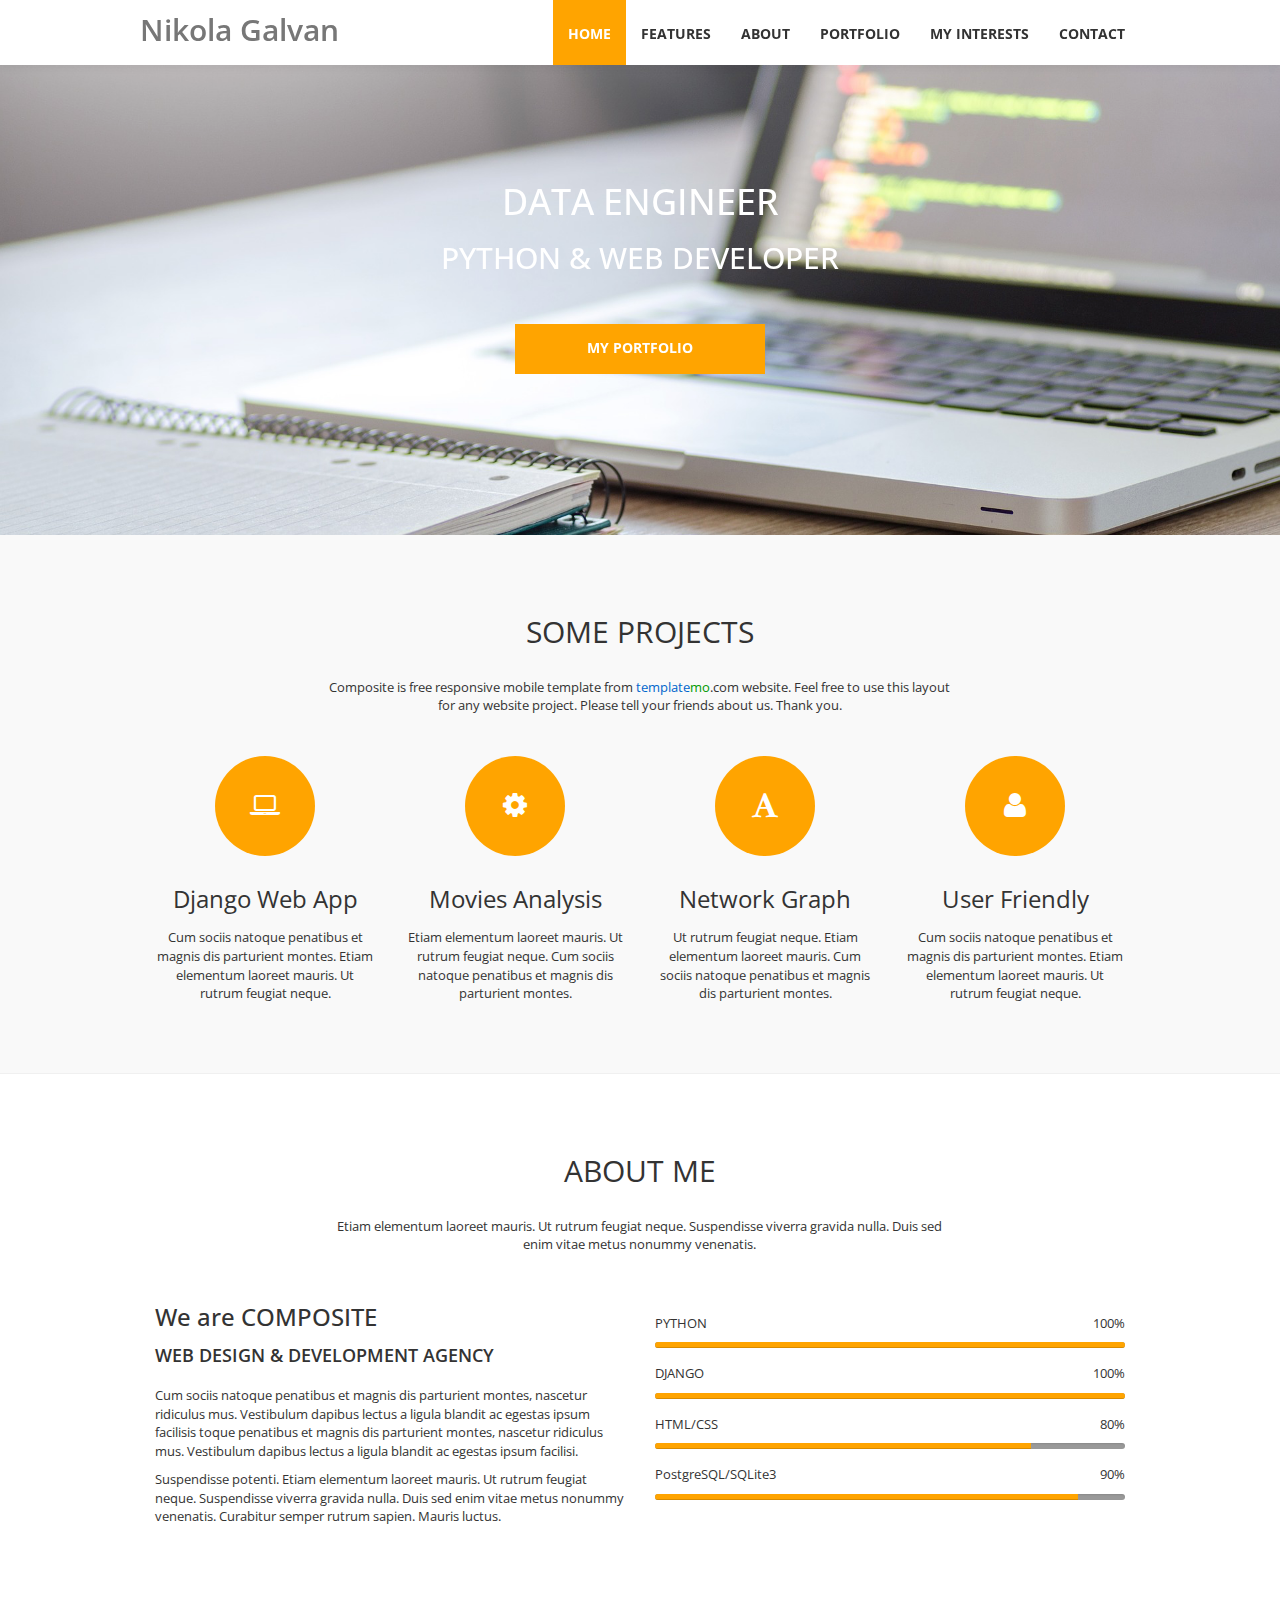
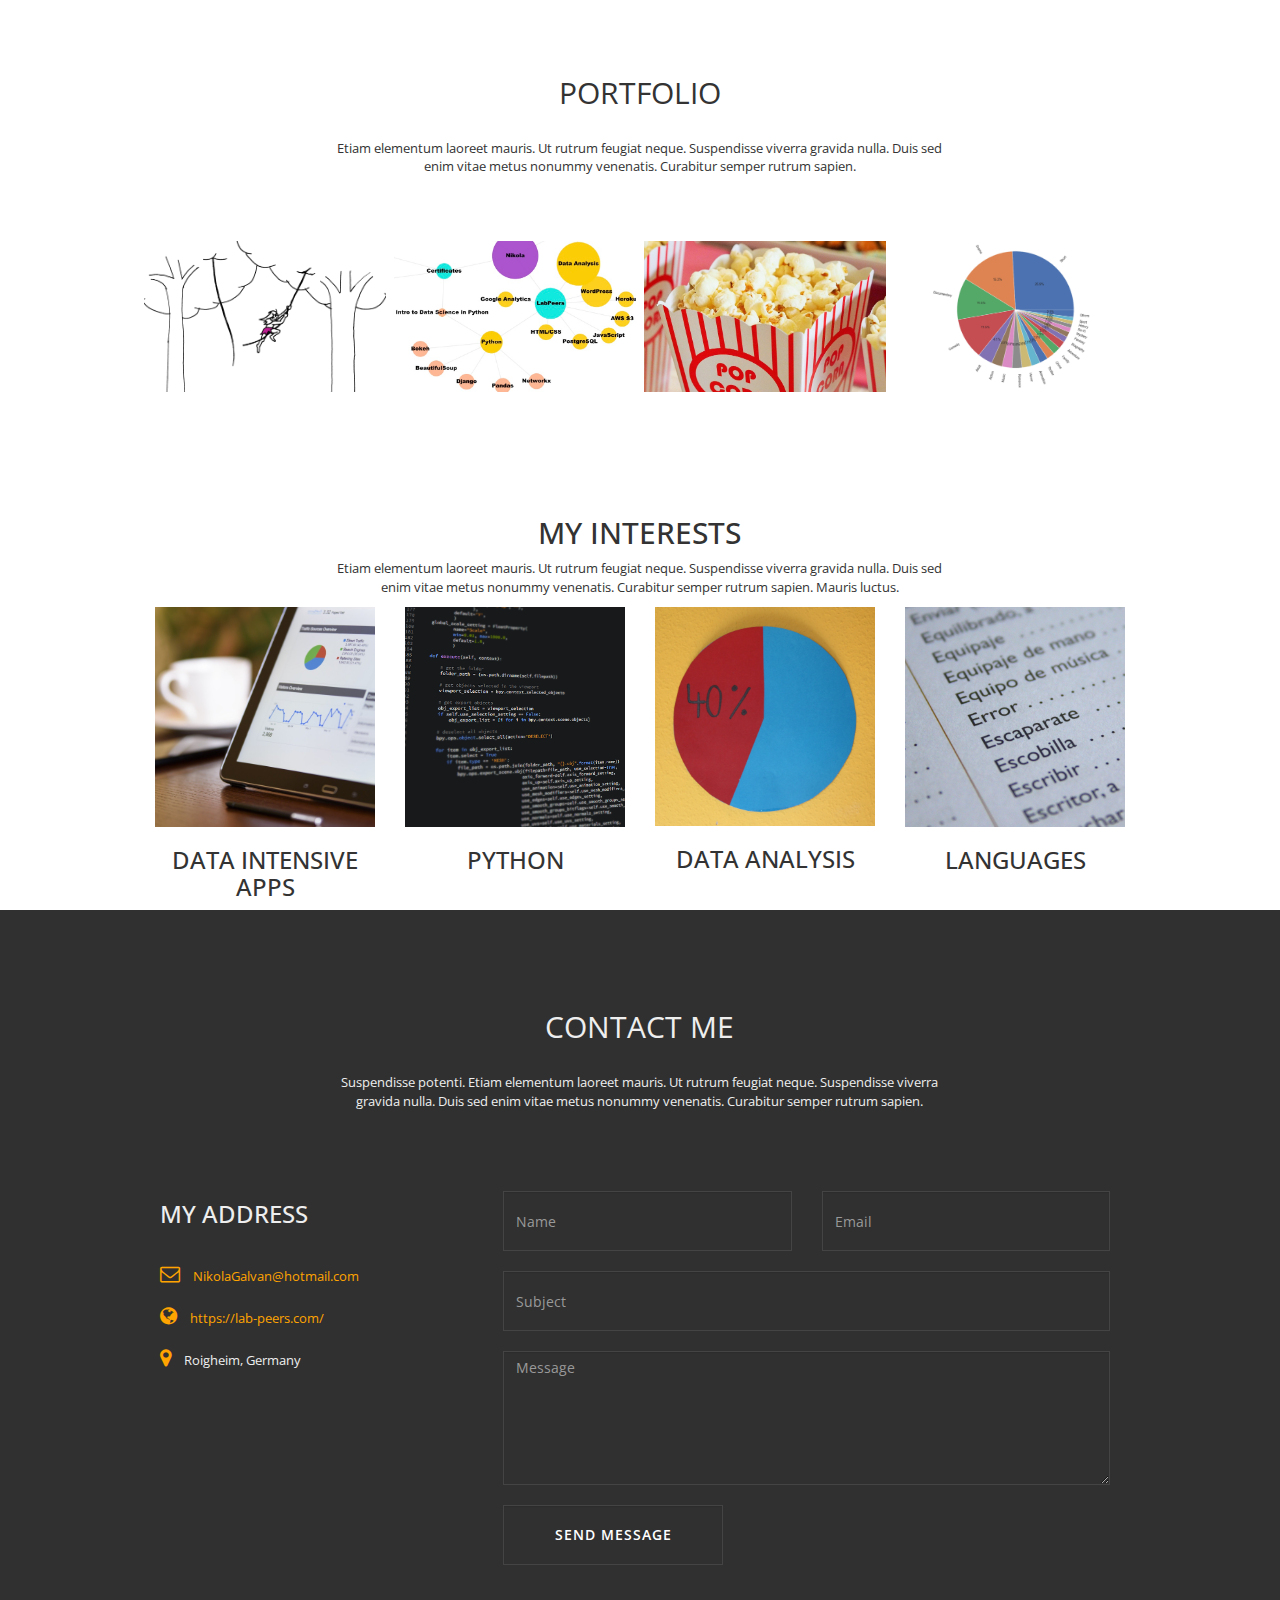
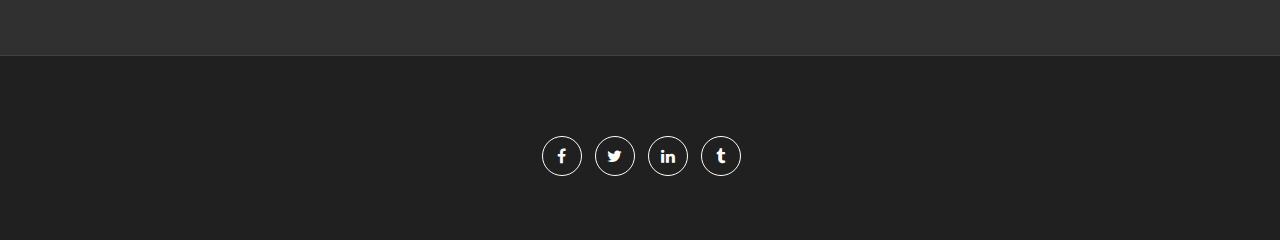
<file: home1.html>
<!DOCTYPE html>
<html lang="en">
	<head>
		<!--<base href="/Users/egetenmeyer/Documents/Portfolio/templatemo_444_composite/index.html">-->
		<meta charset="utf-8">
		<meta http-equiv="X-UA-Compatible" content="IE=Edge">
		<meta name="viewport" content="width=device-width, initial-scale=1">
		<meta name="keywords" content="">
		<meta name="description" content="">
		<title>Composite Template</title>
		<link rel="shortcut icon" type="image/x-icon" href="images/shortcut_icon.png" />
		<link rel="stylesheet" href="css/bootstrap.min.css">
		<link rel="stylesheet" href="css/templatemo_style.css">
		<link rel="stylesheet" href="css/font-awesome.min.css">
		<link href='https://fonts.googleapis.com/css?family=Open+Sans:400,600,700,300' rel='stylesheet' type='text/css'>		
        <!-- 
        Composite Template 
        http://www.templatemo.com/preview/templatemo_444_composite
        -->
	</head>
	<body id="top" data-spy="scroll" data-target=".navbar-collapse">

	<!-- start templatemo navigation -->
	<nav class="navbar navbar-default navbar-fixed-top" role="navigation">
		<div class="container">
			<div class="navbar-header">
				<button class="navbar-toggle" data-toggle="collapse" data-target=".navbar-collapse">
					<span class="icon icon-bar"></span>
					<span class="icon icon-bar"></span>
					<span class="icon icon-bar"></span>
				</button>
				<a href="#" class="navbar-brand">Nikola Galvan</a>
			</div>
			<div class="collapse navbar-collapse">
				<ul class="nav navbar-nav navbar-right">
					<li><a href="#top" class="smoothScroll">HOME</a></li>
					<li><a href="#features" class="smoothScroll">FEATURES</a></li>
                    <li><a href="#about" class="smoothScroll">ABOUT</a></li>
					<li><a href="#portfolio" class="smoothScroll">PORTFOLIO</a></li>
					<li><a href="#interests" class="smoothScroll">MY INTERESTS</a></li>
					<li><a href="#contact" class="smoothScroll">CONTACT</a></li>
				</ul>
			</div>
		</div>
	</nav>
	<!-- end templatemo navigation -->
	<section id="home" class="text-center">
	  <div class="templatemo_headerimage">
	    <div class="flexslider">
	      <ul class="slides">
	        <li>
	        	<img src="images/slider/1b.png" alt="Slide 1">
	        	<div class="slider-caption">
				    <div class="templatemo_homewrapper">
				      <h1>Data Engineer</h1>
				      <h2>Python &amp; Web Developer</h2>
						<a href="#portfolio" class="smoothScroll templatemo-slider-btn btn btn-default">My Portfolio</a>
				    </div>
			  	</div>
	        </li>
	      </ul>
	    </div>
	  </div>				
	</section>	
	<!-- start templatemo features -->
	<section id="features" class="features text-center">
		<div class="container">
			<div class="row">
				<div class="col-md-2"></div>
				<div class="col-md-8">
					<h2>SOME PROJECTS</h2>
					<p>Composite is free responsive mobile template from <span class="blue">template</span><span class="green">mo</span>.com website. Feel free to use this layout for any website project. Please tell your friends about us. Thank you.</p>
				</div>
				<div class="col-md-12"></div>
				<div class="col-sm-6 col-md-3">
					<a href="https://labpeers.herokuapp.com/"><i class="fa fa-laptop"></i></a>
						<h3>Django Web App</h3>
						<p>Cum sociis natoque penatibus et magnis dis parturient montes. Etiam elementum laoreet mauris. Ut rutrum feugiat neque.</p>
				</div>
				<div class="col-sm-6 col-md-3">
					<a href="#"><i class="fa fa-cog"></i></a>
						<h3>Movies Analysis</h3>
						<p>Etiam elementum laoreet mauris. Ut rutrum feugiat neque. Cum sociis natoque penatibus et magnis dis parturient montes.</p>
				</div>
				<div class="col-sm-6 col-md-3">
					<a href="#"><i class="fa fa-font"></i></a>
						<h3>Network Graph</h3>
						<p>Ut rutrum feugiat neque. Etiam elementum laoreet mauris. Cum sociis natoque penatibus et magnis dis parturient montes.</p>
				</div>
				<div class="col-sm-6 col-md-3">
					<a href="#"><i class="fa fa-user"></i></a>
						<h3>User Friendly</h3>
						<p>Cum sociis natoque penatibus et magnis dis parturient montes. Etiam elementum laoreet mauris. Ut rutrum feugiat neque.</p>
				</div>
			</div>
		</div>
	</section>
	<!-- end templatemo features -->

	<!-- start templatemo about -->
	<section id="about">
		<div class="container">
			<div class="row">
				<div class="col-md-2"></div>
				<div class="col-md-8 text-center">
					<h2>ABOUT ME</h2>
					<p>Etiam elementum laoreet mauris. Ut rutrum feugiat neque. Suspendisse viverra gravida nulla. Duis sed enim vitae metus nonummy venenatis.</p>
				</div>
				<div class="col-md-12"></div>
				<div class="col-sm-6 col-md-6 info">
					<h3>We are COMPOSITE</h3>
					<h4>WEB DESIGN &AMP; DEVELOPMENT AGENCY</h4>
					<p>Cum sociis natoque penatibus et magnis dis parturient montes, nascetur ridiculus mus. Vestibulum dapibus lectus 	a ligula blandit ac egestas ipsum facilisis toque penatibus et magnis dis parturient montes, nascetur ridiculus mus. Vestibulum dapibus lectus 	a ligula blandit ac egestas ipsum facilisi.</p>
					<p>Suspendisse potenti. Etiam elementum laoreet mauris. Ut rutrum feugiat neque. Suspendisse viverra gravida nulla. Duis sed enim vitae metus nonummy venenatis. Curabitur semper rutrum sapien. Mauris luctus.</p>
				</div>
				<div class="col-sm-6 col-md-6 skills">
					<span>PYTHON</span>
						<span class="pull-right">100%</span>
							<div class="progress">
								<div class="progress-bar progress-bar-success" role="progressbar" aria-valuenow="80" aria-valuemin="0" aria-valuemax="100" style="width: 100%;"></div>
							</div>
					<span>DJANGO</span>
						<span class="pull-right">100%</span>
							<div class="progress">
								<div class="progress-bar progress-bar-success" role="progressbar" aria-valuenow="80" aria-valuemin="0" aria-valuemax="100" style="width: 100%;"></div>
							</div>
					<span>HTML/CSS</span>
						<span class="pull-right">80%</span>
							<div class="progress">
								<div class="progress-bar progress-bar-success" role="progressbar" aria-valuenow="80" aria-valuemin="0" aria-valuemax="100" style="width: 80%;"></div>
							</div>
					<span>PostgreSQL/SQLite3</span>
						<span class="pull-right">90%</span>
							<div class="progress">
								<div class="progress-bar progress-bar-success" role="progressbar" aria-valuenow="80" aria-valuemin="0" aria-valuemax="100" style="width: 90%;"></div>
							</div>
				</div>
			</div>
		</div>
	</section>
	<!-- end templatemo about -->

<!-- start templatemo portfolio -->
	<section id="portfolio">
		<div class="container text-center">
			<div class="row">
				<div class="col-md-2"></div>
				<div class="col-md-8">
					<h2>PORTFOLIO</h2>
					<p>Etiam elementum laoreet mauris. Ut rutrum feugiat neque. Suspendisse viverra gravida nulla. Duis sed enim vitae metus nonummy venenatis. Curabitur semper rutrum sapien.</p>
				</div>
				<div class="col-md-12"></div>
				<div class="col-sm-6 col-md-3">
					<div class="image_thumb">
						<a href="https://labpeers.herokuapp.com">
							<img src="images/portfolio_images/Tarzan_cut.png" class="img-responsive" alt="work">
							<div class="image_overlay">
								<i class="fa fa-thumbs-o-up"></i>
							</div>
						</a>
					</div>
				</div>
				<div class="col-sm-6 col-md-3">
					<div class="image_thumb">
						<a href="https://github.com/LabPeers/networkgraph/blob/master/Niki_networkgraph.png">
							<img src="images/portfolio_images/Niki_NetworkGraph_cut.png" class="img-responsive" alt="work">
							<div class="image_overlay">
								<i class="fa fa-thumbs-o-up"></i>
							</div>
						</a>
					</div>
				</div>
				<div class="col-sm-6 col-md-3">
					<div class="image_thumb">
						<a href="https://nikimovies.herokuapp.com/">
							<img src="images/portfolio_images/popcorn_cut.jpg" class="img-responsive" alt="work">
							<div class="image_overlay">
								<i class="fa fa-thumbs-o-up"></i>
							</div>
						</a>
					</div>
				</div>
				<div class="col-sm-6 col-md-3">
					<div class="image_thumb">
						<a href="https://drniki.herokuapp.com/projects/data_analysis_jupyter_NEW.html">
							<img src="images/portfolio_images/Movie_genres_cut.png" class="img-responsive" alt="work">
							<div class="image_overlay">
									<i class="fa fa-thumbs-o-up"></i>
							</div>
						</a>
					</div>
				</div>
			</div>
		</div>
	</section>
	<!-- end templatemo portfolio -->



	<!-- start templatemo interests -->
	<section id="interests" class="text-center">
		<div class="container">
			<div class="row">
				<div class="col-md-2"></div>
				<div class="col-md-8">
					<h2>MY INTERESTS</h2>
					<p>Etiam elementum laoreet mauris. Ut rutrum feugiat neque. Suspendisse viverra gravida nulla. Duis sed enim vitae metus nonummy venenatis. Curabitur semper rutrum sapien. Mauris luctus.</p>
				</div>
				<div class="col-md-12"></div>
				<div class="col-sm-6 col-md-3">
					<img src="images/interest1a.jpg" class="img-responsive" alt="team 1">
						<h3>DATA INTENSIVE APPS</h3>
						<!--<p>DESIGNER</p>-->
				</div>
				<div class="col-sm-6 col-md-3">
					<img src="images/interest2a.png" class="img-responsive" alt="team 2">
						<h3>PYTHON</h3>
						<!--<p>DEVELOPER</p>-->
				</div>
				<div class="col-sm-6 col-md-3">
					<img src="images/interest3a.png" class="img-responsive" alt="team 3">
						<h3>DATA ANALYSIS</h3>
						<!--<p>DIRECTOR</p>-->
				</div>
				<div class="col-sm-6 col-md-3">
					<img src="images/interest4a.png" class="img-responsive" alt="team 4">
						<h3>LANGUAGES</h3>
						<!--<p>MANAGER</p>-->
				</div>
			</div>
		</div>
	</section>
	<!-- end templatemo interests -->

	<!-- start templatemo contact -->
	<section id="contact">
		<div class="container">
			<div class="row">
				<div class="col-md-2"></div>
				<div class="col-md-8 text-center">
					<h2>CONTACT ME</h2>
					<p>Suspendisse potenti. Etiam elementum laoreet mauris. Ut rutrum feugiat neque. Suspendisse viverra gravida nulla. Duis sed enim vitae metus nonummy venenatis. Curabitur semper rutrum sapien.</p>
				</div>
				<div class="col-md-12"></div>
				<div class="col-sm-6 col-md-4 address">
					<h3>MY ADDRESS</h3>
					<!--<p><i class="fa fa-phone"></i> 844-277-3505</p>-->
					<p><i class="fa fa-envelope-o"></i> <a href="#">NikolaGalvan@hotmail.com</a></p>
					<p><i class="fa fa-globe"></i> <a href="https://lab-peers.com/">https://lab-peers.com/</a></p>
					<p><i class="fa fa-map-marker"></i> Roigheim, Germany</p>
				</div>
				<div class="col-sm-6 col-md-8">
					<form action="#" method="post" role="form">
						<div class="col-md-6">
							<input type="text" class="form-control" placeholder="Name">
						</div>
						<div class="col-md-6">
							<input type="email" class="form-control" placeholder="Email">
						</div>
						<div class="col-md-12">
							<input type="text" class="form-control" placeholder="Subject">
						</div>
						<div class="col-md-12">
							<textarea class="form-control" rows="6" placeholder="Message"></textarea>
						</div>
						<div class="col-md-12">
							<input type="submit" value="SEND MESSAGE" class="form-control">
						</div>
					</form>
				</div>
			</div>
		</div>
	</section>
	<!-- end templatemo contact -->

	<!-- start templatemo footer -->
	<footer class="text-center">
		<div class="container">
			<div class="row">
				<div class="social_icon">
					<a href="#" class="fa fa-facebook"></a>
					<a href="#" class="fa fa-twitter"></a>
					<a href="#" class="fa fa-linkedin"></a>
					<a href="#" class="fa fa-tumblr"></a>
				</div>
				<!--<p>Copyright © 2084 Your Company Name</p>-->
			</div>
		</div>
	</footer>
	<!-- end templatemo footer -->

	<!-- start back to top -->
	<a href="#top" class="go-top"><i class="fa fa-chevron-up fa-1x"></i></a>
	<!-- end back to top -->
	
	<script src="js/jquery.js"></script>
	<script src="js/bootstrap.min.js"></script>
	<script src="js/smoothscroll.js"></script>
	<script src="js/jquery.flexslider.js"></script>

	<!-- start templatemo back to top js -->
	<script>
		$(document).ready(function() {
			// FlexSlider 
		  	$('.flexslider').flexslider({
		      animation: "fade",
		      directionNav: false
		  	});

			// Show or hide the sticky footer button
			$(window).scroll(function() {
				if ($(this).scrollTop() > 200) {
					$('.go-top').fadeIn(200);
				} else {
					$('.go-top').fadeOut(200);
				}
			});		
			// Animate the scroll to top
			$('.go-top').click(function(event) {
				event.preventDefault();
				$('html, body').animate({scrollTop: 0}, 300);
			})
		});
	</script>
	<!-- end templatemo back to top js -->

	</body>
</html>
</file>
<file: css/templatemo_style.css>
/*
Composite Template 
http://www.templatemo.com/preview/templatemo_444_composite
*/

body
{
	background: #FFF;
	font-family: 'Open Sans', sans-serif;
	font-size: 13px;
	position: relative;
}

/* start templatemo page container */
@media (min-width: 768px) {
	.container { width: 700px; }
}
@media (min-width: 992px) {
	.container { width: 900px; }
}
@media (min-width: 1200px) {
	.container { width: 1000px;	}
}
/* end templatemo page container */

.blue {
	color: #06C;
}

.green {
	color: #090;
}

/* start templatemo navigation */
.navbar-default
{
	background: #FFF;
	border: none;
	box-shadow: 0px 2px 8px 0px rgba(50, 50, 50, 0.08);
	margin: 0;
}
.navbar-default .navbar-brand
{
	font-weight: 600;
	font-size: 30px;
	padding: 10px 0 0 0;
	height: 65px;
	line-height: 40px;
}
.navbar-default .navbar-brand:hover { color: #ffa400; }
.navbar-default .nav li a
{
	color: #333;
	font-size: 14px;
	font-weight: 700;
	height: 65px;
	line-height: 38px;
	-webkit-transition: all 0.3s ease;
	transition: all 0.3s ease;
}
.navbar-default .nav li a:hover
{
	background-color: #ffa400;
	color: #FFF;
}
.navbar-default .nav li a:focus { color: #303030; }
.navbar-default .navbar-nav > .active > a,
.navbar-default .navbar-nav > .active > a:hover,
.navbar-default .navbar-nav > .active > a:focus {
	color: #FFF;
	background-color: #ffa400;
}
.navbar-default .navbar-toggle
{
	border: none;
	padding-top: 18px;
}
.navbar-default .navbar-toggle .icon-bar
{
	background: #ffa400;
	border-color: transparent;
}
.navbar-default .navbar-toggle:hover,
.navbar-default .navbar-toggle:focus { background-color: transparent }
/* end templatemo navigation */

/* start templatemo header background slideshow */
#home { padding-top: 1px; }
.flexslider {
	margin: 0 0 60px;
	background: #fff;
	padding: 0;
	position: relative;
	zoom: 1;
	background-color: #371604;
	overflow: hidden;
	margin: 0;
}
.flexslider .slides {
	padding: 0;
	zoom: 1;
}
.flexslider .slides img {
	width: 100%;
	min-width: 648px;
	min-height: 270px;
	display: block;
}
.flexslider .slides > li {
	display: none;  
	padding: 0;
	position: relative;
	-webkit-backface-visibility: hidden;
}
.flexslider img {
	position: relative;
	width: 100%;
}
.slider-caption {
	color:white;
	margin: 0;
	position: absolute;
	top: 0;
	left: 0;
	text-transform: uppercase;
	z-index: 7;
	width: 100%;
	height: 100%;
	display: -webkit-box;
	display: -webkit-flex;
	display: -ms-flexbox;
	display: flex;
	-webkit-box-pack: center;
	-webkit-justify-content: center;
	-ms-flex-pack: center;
	justify-content: center;
	-webkit-box-align: center;
	-webkit-align-items: center;
	-ms-flex-align: center;
	align-items: center;
}
.templatemo-slider-btn
{
	background: #ffa400;
	border-radius: 0;
	border: 2px solid transparent;
	color: #FFFFFF;
	font-weight: bold;
	margin: 40px 0 0 0;
	-webkit-transition: all 0.4s ease-in-out;
	transition: all 0.4s ease-in-out;
	height: 50px;
	width: 250px;
	padding: 12px 10px 10px 10px;
}
.templatemo-slider-btn:hover,
.templatemo-slider-btn:focus {
	background: #fff;
	color: #ffa400;
	border: 2px solid transparent;
}

/* start templatemo features */
.features
{
	background: #F9F9F9;
	border-bottom: 1px solid #f0f0f0;
	padding: 60px 0 60px 0;
}
.features h2
{
	font-weight: 400;
	padding-bottom: 20px;
}
.features h3
{
	font-weight: 400;
	padding-bottom: 6px;
}
.features .fa
{
	background: #ffa400;
	border-radius: 50%;
	color: #FFF;
	font-size: 28px;
	width: 100px;
	height: 100px;
	line-height: 100px;
	text-align: center;
	margin-top: 30px;
	margin-bottom: 10px;
	-webkit-transition: all 0.4s ease;
	transition: all 0.4s ease;

}
.features .fa:hover
{
	background: #303030;
	-webkit-transform: rotate(360deg);
	-ms-transform: rotate(360deg);
	transform: rotate(360deg);
}
/* end templatemo features */

/* start templatemo about */
#about
{
	color: #333;
	padding: 60px 0 60px 0;
}
#about .col-md-12 {	padding: 20px 0 0 0; }
#about h2
{
	font-weight: 400;
	padding: 0 0 20px 0;
}
#about h4
{
	font-weight: 600;
	padding-top: 6px;
	padding-bottom: 10px;
}
#about .skills { padding-top: 30px; }
#about .progress
{
	background: #999;
	height: 6px;
	margin: 10px 0 16px 0;
}
#about .progress .progress-bar-success { background: #ffa400; }
/* end templatemo about */

/* start templatemo portfolio */
#portfolio
{
	text-align: center;
	padding: 60px 0 100px 0;
}
#portfolio h2
{
	font-weight: 400;
	padding: 0 0 20px 0;
}
#portfolio p {	margin-bottom: 60px; }
#portfolio .col-md-3 { padding: 4px; }
#portfolio .image_thumb
{
	position: relative;
	overflow: hidden;
	margin-bottom: 0;
}
#portfolio .image_thumb .image_overlay
{
	background: #ffa400;
	width: 100%;
	height: 100%;
	opacity: 0;
	position: absolute;
	-webkit-transition: all 0.3s ease-in;
	transition: all 0.3s ease-in;
	top: 0;
	left: 0;
	bottom: 0;
	/*padding-top: 46px;*/
	text-align: center;
}
#portfolio .image_thumb:hover .image_overlay { opacity: 0.9; }
#portfolio .image_thumb .image_overlay .fa
{
	background: #EEE;
	border-radius: 50%;
	color: #444;
	width: 60px;
	height: 60px;
	line-height: 60px;
	text-align: center;
	opacity: 1;
	/*http: //www.smashingmagazine.com/2013/08/09/absolute-horizontal-vertical-centering-css/; */
	position: absolute;
	margin: auto;
	top: 0;
	right: 0;
	bottom: 0;
	left: 0;
}
#portfolio .image_thumb a:hover { text-decoration: none; }
/* end templatemo portfolio */

/* start templatemo contact */
#contact
{
	background: #303030;
	color: #EEE;
	padding: 80px 0 80px 0;
}
#contact h2 { font-weight: 400; }
#contact .text-center p { padding: 0 0 60px 0; }
#contact h2, #contact h3 { padding: 0 0 20px 0; }
#contact .form-control
{
	background: transparent;
	border: 1px solid #444;
	border-radius: 0px;
	color: #FFF;
	margin: 10px 0 10px 0;
}
#contact input { height: 60px; }
#contact .form-control:focus
{
	background: #444444;
	border-color: transparent;
	box-shadow: none;
}
#contact input[type="submit"]
{
	color: #FFF;
	font-weight: 600;
	letter-spacing: 1px;
	width: 220px;
	-webkit-transition: all 0.4s ease;
	transition: all 0.4s ease;
}
#contact input[type="submit"]:hover
{
	background: #ffa400;
	border-color: transparent;
	color: #FFF;
}
#contact .address
{
	padding: 20px;
	padding-top: 0;
	margin: 0;
}
#contact .fa
{
	color: #ffa400;
	font-size: 20px;
	padding: 6px 10px 6px 0;
}

a {	color: #ffa400; }
a:hover, a:active 
{
	color: #ffd485;
	text-decoration: none;
}
/* end templatemo contact */

/* start templatemo footer */
footer
{
	border-top: 1px solid #404040;
	background: #202020;
	color: #FFF;
	padding: 80px 0 40px 0;
}
footer .social_icon a
{
	border: 1px solid #FFF;
	border-radius: 50%;
	color: #FFF;
	font-size: 16px;
	width: 40px;
	height: 40px;
	line-height: 40px;
	text-align: center;
	text-decoration: none;
	-webkit-transition: all 0.2s ease-in;
	transition: all 0.2s ease-in;
	margin: 0 4px 24px 6px;
}
footer .social_icon a:hover
{
	border-color: transparent;
	background: #ffa400;
}
/* end templatemo footer */

/* starttemplatemo  go top */
.go-top 
{
	background-color: #ffa400;
	border-radius: 50%;
	bottom: 2em;
	right: 2em;
	color: #FFF;
	display: none;
	position: fixed;
	text-decoration: none;
	width: 60px;
	height: 60px;
	line-height: 60px;
	text-align: center;
}
.go-top:hover {	color: #F9F9F9; }
/* end templatemo go top */

@media only screen and (max-width: 1199px) {
	.flexslider h1 { font-size: 30px; }
	.flexslider h2 { font-size: 24px; }
}

/* start templatemo 768 media quires */
@media only screen and ( max-width: 768px ) {
	.navbar-default .navbar-brand {	margin-left: 20px; }
	.navbar-default .navbar-nav	{ margin: 0; }
	.navbar-default .navbar-collapse
	{
		padding-left: 20px;
		padding-right: 20px;
	}
	.flexslider h1 { font-size: 26px; }
	.flexslider h2 { font-size: 18px; }
	.templatemo-slider-btn { 
		margin-top: 10px; 
		width: 180px;
		height: 40px;
		padding-top: 8px;
	}
}
/* end templatemo 768 media quires */

/* start templatemo 680 media quires */
@media only screen and ( max-width: 680px ) {
	.navbar-default .navbar-nav li a { border-bottom: 1px solid #f6f6f6; line-height: normal; height: 40px; }
/* end templatemo 680 media quires */

/* start templatemo 600 media quires */
@media only screen and ( max-width: 640px ) {	
	.flexslider h1 { font-size: 20px; }
	.flexslider h2 { font-size: 14px; }
	.templatemo-slider-btn {
		width: auto;
		height: auto;
		padding: 10px 20px;
		margin-top: 10px; 
	}
}
/* end templatemo 600 media quires */
</file>
